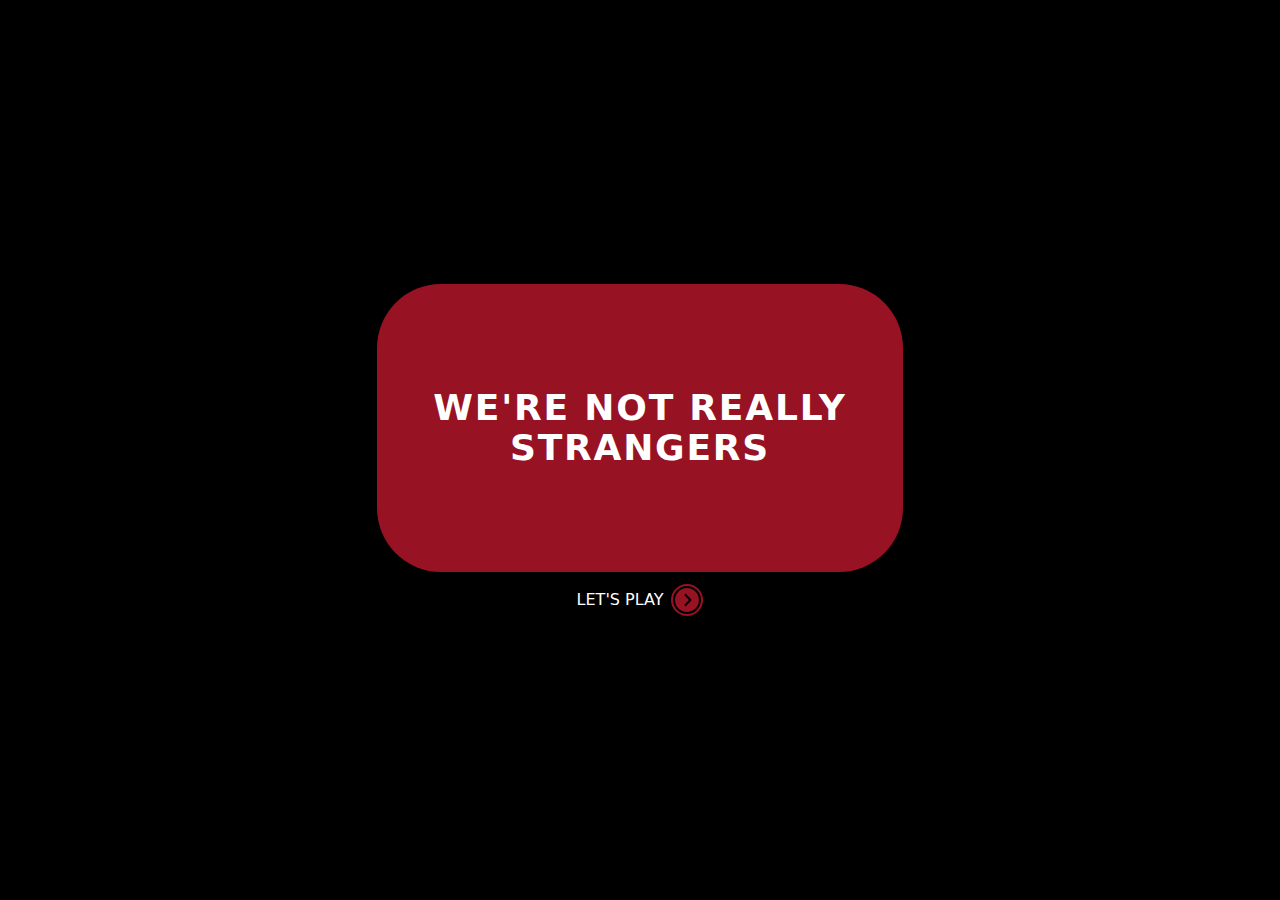
<file: index.html>
<!doctype html>
<html>
<head>
  <meta charset="UTF-8">
  <meta name="viewport" content="width=device-width, initial-scale=1.0">
  <link href="output.css" rel="stylesheet">
</head>

<body class="bg-black uppercase">

    <div class="max-w-screen-xl mx-auto flex flex-col items-center justify-center h-screen">
        <div id="homepage-card" class="bg-deep_red rounded-rounded_4xl md:rounded-rounded_5xl py-20 px-12 hover:cursor-pointer  hover:bg-dark_red">
          <h1 class="text-center text-white hover:text-gray-300 text-2xl md:text-4xl md:py-6 md:px-2 font-bold tracking-wider">We're Not Really<br>Strangers</h1>
        </div>
  
        <div class="flex items-center mt-3">
          <h1 id="play-text" class="mr-auto text-white hover:text-gray-300 font-medium hover:cursor-pointer">Let's play</h1>
          <button id="play-button" class="flex items-center justify-center w-8 h-8 ml-2 rounded-full bg-deep_red hover:bg-dark_red">
              <img src="./images/arrow_icon.svg" alt="Play" class="w-7 h-7 fill-current text-white" />
          </button>
        </div>
  
    </div>

    <script src="js/index.js"></script>
    
</body>

</html>
</file>
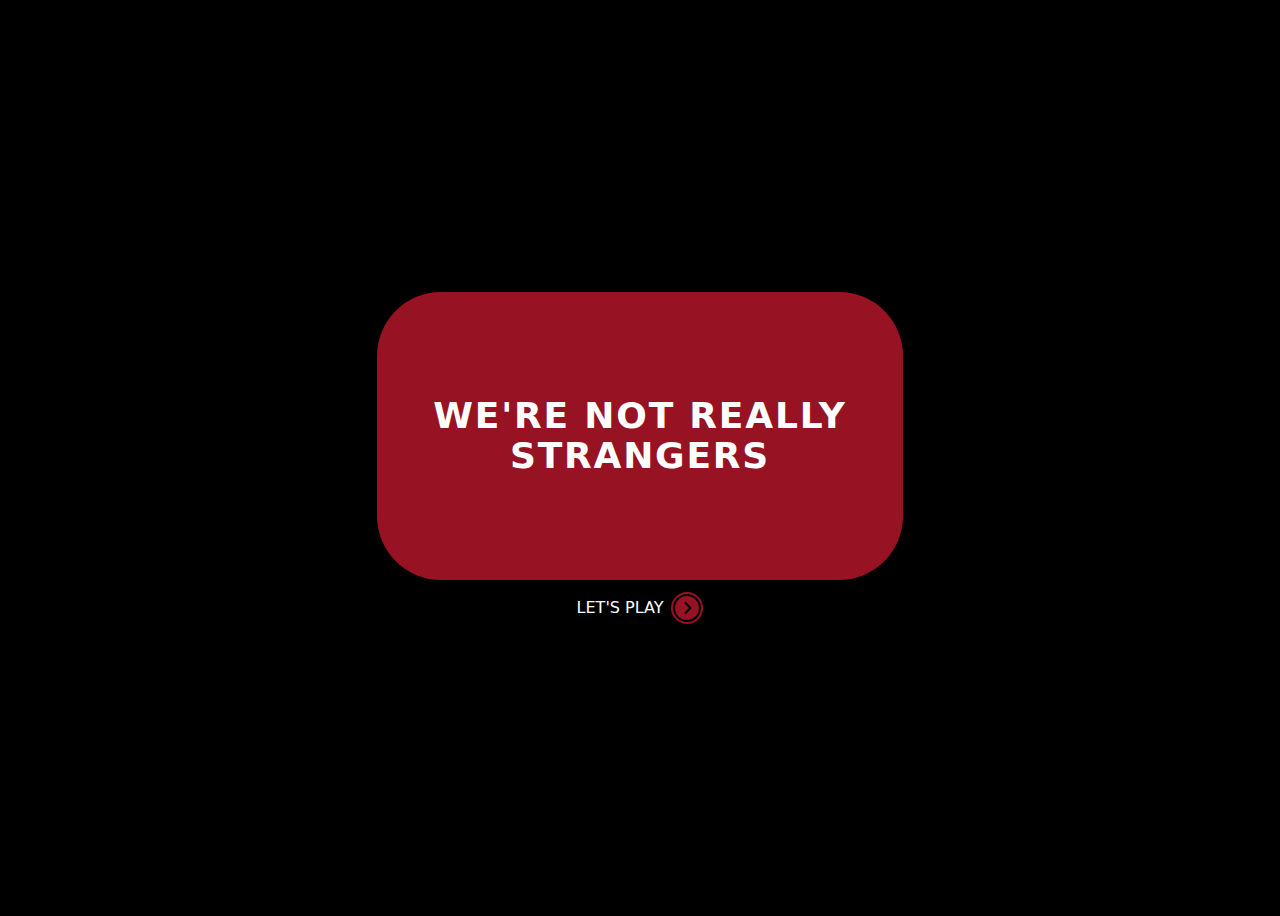
<file: src/index.html>
<!doctype html>
<html>
<head>
  <meta charset="UTF-8">
  <meta name="viewport" content="width=device-width, initial-scale=1.0">
  <link href="output.css" rel="stylesheet">
</head>

<body class="bg-black uppercase">

    <div class="max-w-screen-xl mx-auto flex flex-col items-center justify-center h-screen my-2">
        <div class="bg-deep_red rounded-rounded_4xl md:rounded-rounded_5xl py-20 px-12">
          <h1 class="text-center text-white text-2xl md:text-4xl md:py-6 md:px-2 font-bold tracking-wider">We're Not Really<br>Strangers</h1>
        </div>
  
        <div class="flex items-center mt-3">
          <h1 id="play-text" class="mr-auto text-white font-medium hover:cursor-pointer">Let's play</h1>
          <button id="play-button" class="flex items-center justify-center w-8 h-8 ml-2 rounded-full bg-deep_red hover:bg-dark_red">
              <img src="./images/arrow_icon.svg" alt="Play" class="w-7 h-7 fill-current text-white" />
          </button>
        </div>
  
    </div>

    <script src="js/index.js"></script>
    
</body>

</html>
</file>
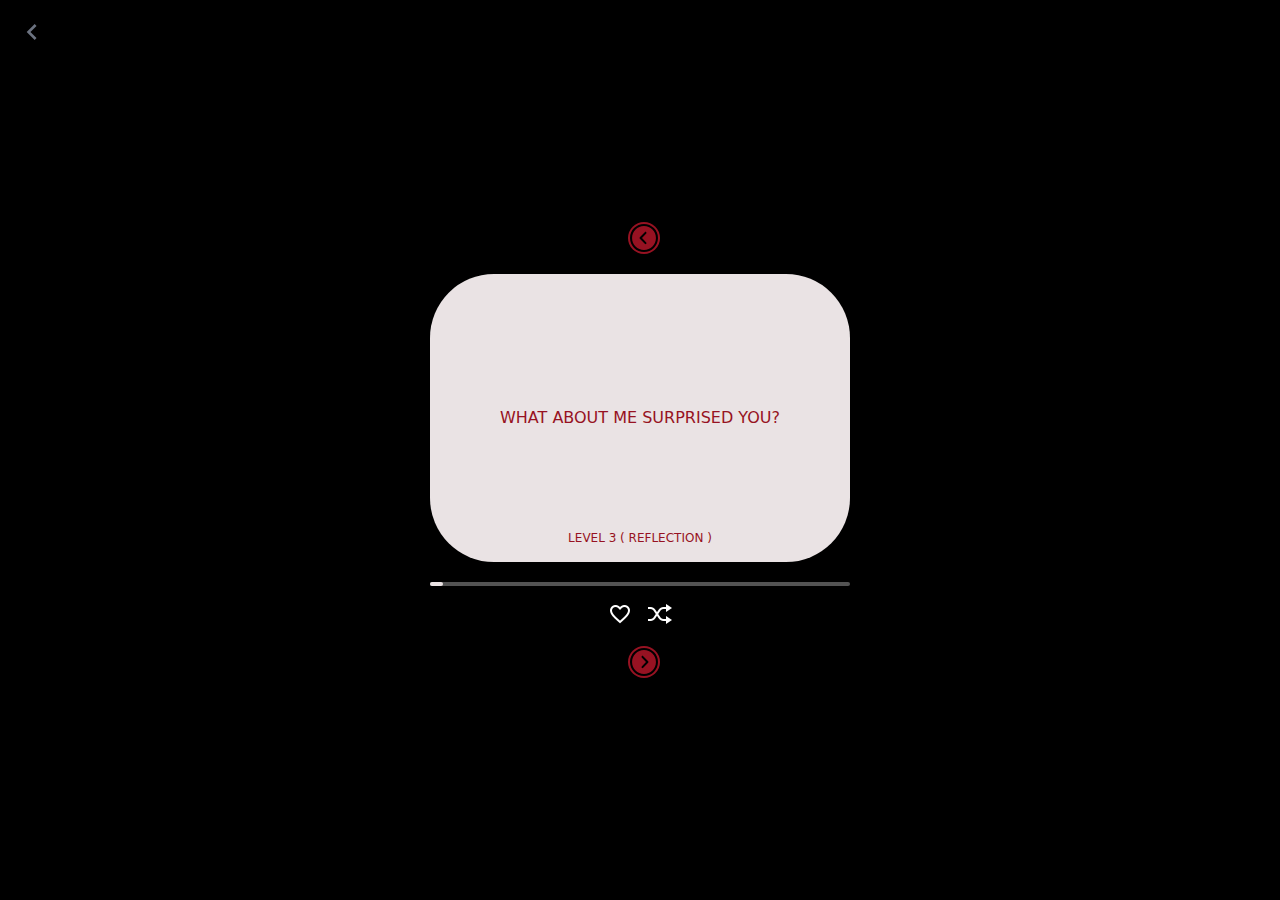
<file: cards.html>
<!doctype html>
<html>
<head>
  <meta charset="UTF-8">
  <meta name="viewport" content="width=device-width, initial-scale=1.0">
  <link href="output.css" rel="stylesheet">
</head>


<body class="bg-black uppercase">

    <button id="back_btn" class="flex absolute top-4 left-4 text-gray-500 hover:text-dark_red">
        <svg class="w-8 h-8 fill-current" viewBox="0 0 24 24">
          <path d="M15.41 7.41L14 6L8 12L14 18L15.41 16.59L10.83 12L15.41 7.41Z"/>
        </svg>
    </button>

    <div class="max-w-screen-xl mx-auto flex flex-col items-center justify-center h-screen">

        <div class="mb-4 lg:mb-5">
            <button id="prev-btn" class="flex items-center justify-center w-8 h-8 ml-2 rounded-full bg-deep_red hover:bg-dark_red">
                <img src="./images/back_arrow_icon.svg" alt="Play" class="w-7 h-7" />
            </button>
        </div>

        <div class="relative w-64 h-44 xxs:w-80 xxs:h-52 mini_sm:w-card_width mini_sm:h-72 rounded-rounded_4xl md:rounded-rounded_5xl flex items-center justify-center bg-off_white text-deep_red">
            <p id="q-text" class="text-center font-medium text-xs mini_sm:text-base px-5 mini_sm:px-10">

            </p>
            <p id="level-text" class="absolute text-center font-normal bottom-2 mini_sm:bottom-4 text-xxs mini_sm:text-xs">Level X ( Perception )</p>
        </div>

        <div class="w-64 xxs:w-80 mini_sm:w-card_width h-1 bg-grey rounded-lg mt-4 lg:mt-5">
            <div id="progress-bar" class="h-full bg-off_white rounded-lg" style="width: 20%;"></div>
        </div>

        <div class="flex justify-center items-center mt-4">
            <button class="w-6 h-6 bg-transparent bg-no-repeat bg-center mr-4" style="background-image: url('./images/heart_icon.png');"></button>
            <button class="w-6 h-6 bg-transparent bg-no-repeat bg-center" style="background-image: url('./images/shuffle_icon.png');"></button>
        </div>


        <div class="mt-4 lg:mt-5">
            <button id="next-btn" class="flex items-center justify-center w-8 h-8 ml-2 rounded-full bg-deep_red hover:bg-dark_red">
                <img src="./images/arrow_icon.svg" alt="Play" class="w-7 h-7" />
            </button>
        </div>

    </div>

    <script src="js/cards.js"></script>
    
</body>

</html>
</file>
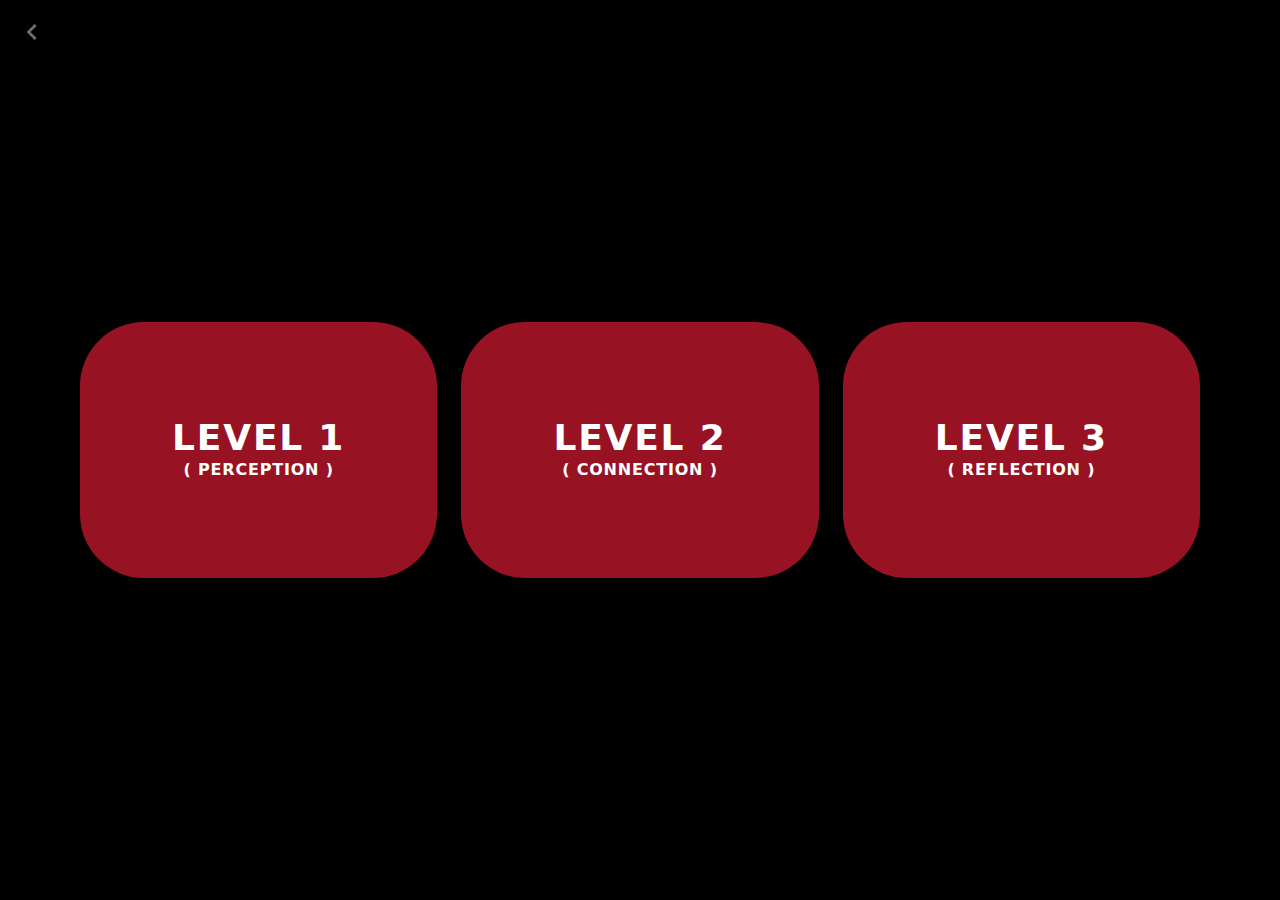
<file: decks.html>
<!doctype html>
<html>
<head>
  <meta charset="UTF-8">
  <meta name="viewport" content="width=device-width, initial-scale=1.0">
  <link href="output.css" rel="stylesheet">
</head>

<body class="bg-black uppercase">

  <button id="back_btn" class="flex absolute top-4 left-4 text-gray-500 hover:text-dark_red">
    <svg class="w-8 h-8 fill-current" viewBox="0 0 24 24">
      <path d="M15.41 7.41L14 6L8 12L14 18L15.41 16.59L10.83 12L15.41 7.41Z"/>
    </svg>
  </button>

<!--   <button id="favorite_btn" class="flex absolute top-5 right-5 text-gray-500 hover:text-dark_red">
    <svg class="w-6 h-6 stroke-current" viewBox="0 0 24 24" fill="none">
      <path d="M12 21.35L9.15 19.77C4.5 16.64 2 13.27 2 9.5C2 6.42 4.42 4 7.5 4C9.08 4 10.56 4.67 11.64 5.76C11.88 6 12.12 6 12.36 6C12.6 6 12.84 6 13.08 5.76C14.16 4.67 15.64 4 17.22 4C20.3 4 22.72 6.42 22.72 9.5C22.72 13.27 20.22 16.64 15.57 19.77L12.72 21.35C12.52 21.46 12.28 21.5 12.04 21.5C11.8 21.5 11.56 21.46 11.36 21.35Z" stroke-width="2" stroke-linecap="round" stroke-linejoin="round" />
    </svg>
  </button> -->
  
  <div class="flex flex-col lg:flex-row justify-center items-center gap-6 min-h-screen mx-10 xs:mx-15 lg:my-0 lg:mx-20">

    <a id='L1_deck' href="#" class="bg-deep_red hover:bg-dark_red text-white hover:text-gray-300 w-full lg:w-1/3 h-40 xs:h-52 sm:h-64 max-w-xs sm:max-w-md mx-auto  rounded-rounded_4xl md:rounded-rounded_5xl flex items-center justify-center cursor-pointer ">
      <div class="text-center">
        <h1 class="text-2xl md:text-4xl font-bold tracking-wider">Level 1</h1>
        <h2 class="text-xs md:text-base font-semibold tracking-wider">( Perception )</h2>
      </div>
    </a>

    <a id='L2_deck' href="#" class="bg-deep_red hover:bg-dark_red text-white hover:text-gray-300 w-full lg:w-1/3 h-40 xs:h-52 sm:h-64 max-w-xs sm:max-w-md mx-auto  rounded-rounded_4xl md:rounded-rounded_5xl flex items-center justify-center cursor-pointer ">
      <div class="text-center">
        <h1 class="text-2xl md:text-4xl font-bold tracking-wider">Level 2</h1>
        <h2 class="text-xs md:text-base font-semibold tracking-wider">( Connection )</h2>
      </div>
    </a>

    <a id='L3_deck' href="#" class="bg-deep_red hover:bg-dark_red text-white hover:text-gray-300 w-full lg:w-1/3 h-40 xs:h-52 sm:h-64 max-w-xs sm:max-w-md mx-auto  rounded-rounded_4xl md:rounded-rounded_5xl flex items-center justify-center cursor-pointer ">
      <div class="text-center">
        <h1 class="text-2xl md:text-4xl font-bold tracking-wider">Level 3</h1>
        <h2 class="text-xs md:text-base font-semibold tracking-wider">( Reflection )</h2>
      </div>
    </a>

  </div>

  <script src="js/decks.js"></script>

</body>

</html>
</file>
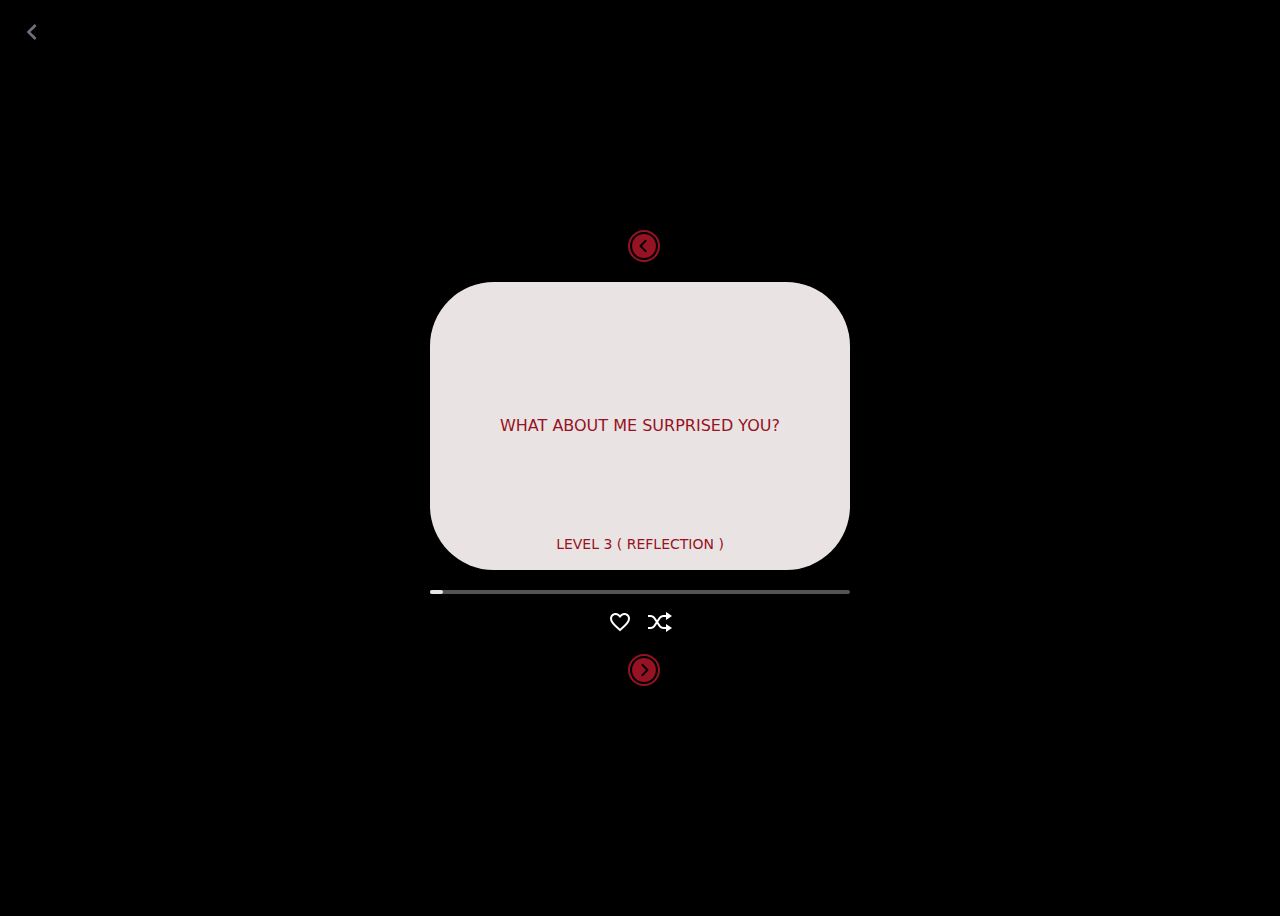
<file: src/cards.html>
<!doctype html>
<html>
<head>
  <meta charset="UTF-8">
  <meta name="viewport" content="width=device-width, initial-scale=1.0">
  <link href="output.css" rel="stylesheet">
</head>

<body class="bg-black uppercase">

    <button id="back_btn" class="flex absolute top-4 left-4 text-gray-500 hover:text-dark_red">
        <svg class="w-8 h-8 fill-current" viewBox="0 0 24 24">
          <path d="M15.41 7.41L14 6L8 12L14 18L15.41 16.59L10.83 12L15.41 7.41Z"/>
        </svg>
    </button>

    <div class="max-w-screen-xl mx-auto flex flex-col items-center justify-center h-screen my-2">

        <div class="mb-4 lg:mb-5">
            <button id="prev-btn" class="flex items-center justify-center w-8 h-8 ml-2 rounded-full bg-deep_red hover:bg-dark_red">
                <img src="./images/back_arrow_icon.svg" alt="Play" class="w-7 h-7" />
            </button>
        </div>

        <div class="relative w-64 h-44 xxs:w-80 xxs:h-52 mini_sm:w-card_width mini_sm:h-72 rounded-rounded_4xl md:rounded-rounded_5xl flex items-center justify-center bg-off_white text-deep_red">
            <p id="q-text" class="text-center font-medium text-xs mini_sm:text-base px-5 mini_sm:px-10">

            </p>
            <p id="level-text" class="absolute text-center font-normal bottom-2 mini_sm:bottom-4 text-xs mini_sm:text-sm">Level X ( Perception )</p>
        </div>

        <div class="w-64 xxs:w-80 mini_sm:w-card_width h-1 bg-grey rounded-lg mt-4 lg:mt-5">
            <div id="progress-bar" class="h-full bg-off_white rounded-lg" style="width: 20%;"></div>
        </div>

        <div class="flex justify-center items-center mt-4">
            <button class="w-6 h-6 bg-transparent bg-no-repeat bg-center mr-4" style="background-image: url('./images/heart_icon.png');"></button>
            <button class="w-6 h-6 bg-transparent bg-no-repeat bg-center" style="background-image: url('./images/shuffle_icon.png');"></button>
        </div>


        <div class="mt-4 lg:mt-5">
            <button id="next-btn" class="flex items-center justify-center w-8 h-8 ml-2 rounded-full bg-deep_red hover:bg-dark_red">
                <img src="./images/arrow_icon.svg" alt="Play" class="w-7 h-7" />
            </button>
        </div>

    </div>

    <script src="js/cards.js"></script>
    
</body>

</html>
</file>
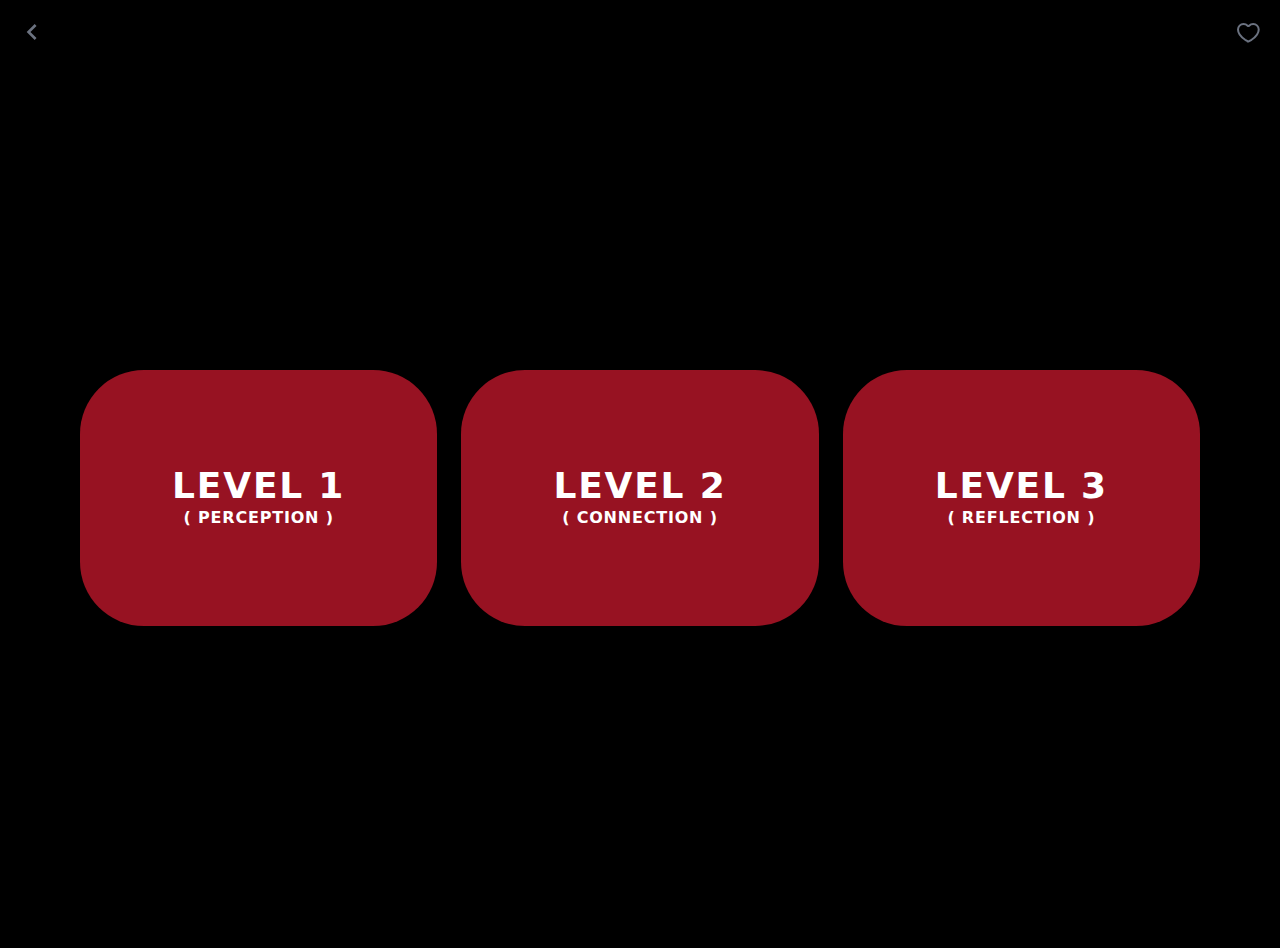
<file: src/decks.html>
<!doctype html>
<html>
<head>
  <meta charset="UTF-8">
  <meta name="viewport" content="width=device-width, initial-scale=1.0">
  <link href="output.css" rel="stylesheet">
</head>

<body class="bg-black uppercase">

  <!-- <button id="back_btn" class="flex absolute top-4 left-4 text-gray-500 hover:text-dark_red">
    <svg class="w-8 h-8 fill-current" viewBox="0 0 24 24">
      <path d="M15.41 7.41L14 6L8 12L14 18L15.41 16.59L10.83 12L15.41 7.41Z"/>
    </svg>
  </button>

  <button id="back_btn" class="flex absolute top-4 right-4 text-gray-500 hover:text-dark_red">
    <svg class="w-8 h-8 fill-current" viewBox="0 0 24 24">
      <path d="M433.601,67.001c-24.7-24.7-57.4-38.2-92.3-38.2s-67.7,13.6-92.4,38.3l-12.9,12.9l-13.1-13.1c-24.7-24.7-57.6-38.4-92.5-38.4c-34.8,0-67.6,13.6-92.2,38.2c-24.7,24.7-38.3,57.5-38.2,92.4c0,34.9,13.7,67.6,38.4,92.3l187.8,187.8c2.6,2.6,6.1,4,9.5,4c3.4,0,6.9-1.3,9.5-3.9l188.2-187.5c24.7-24.7,38.3-57.5,38.3-92.4C471.801,124.501,458.301,91.701,433.601,67.001z M414.401,232.701l-178.7,178l-178.3-178.3c-19.6-19.6-30.4-45.6-30.4-73.3s10.7-53.7,30.3-73.2c19.5-19.5,45.5-30.3,73.1-30.3c27.7,0,53.8,10.8,73.4,30.4l22.6,22.6c5.3,5.3,13.8,5.3,19.1,0l22.4-22.4c19.6-19.6,45.7-30.4,73.3-30.4c27.6,0,53.6,10.8,73.2,30.3c19.6,19.6,30.3,45.6,30.3,73.3C444.801,187.101,434.001,213.101,414.401,232.701z"/>
    </svg>
  </button>

  <button class="w-6 h-6 bg-transparent bg-no-repeat bg-center flex absolute top-4 right-4 text-gray-500 hover:text-dark_red" style="background-image: url('./images/heart_icon.png');"></button> -->

  <div class="flex justify-between items-center pt-4 pl-4 pr-5">
    <button id="back_btn" class="flex items-center text-gray-500 hover:text-dark_red">
      <svg class="w-8 h-8 fill-current" viewBox="0 0 24 24">
        <path d="M15.41 7.41L14 6L8 12L14 18L15.41 16.59L10.83 12L15.41 7.41Z"/>
      </svg>
    </button>
    <button id="favorite_btn" class="flex items-center text-gray-500 hover:text-dark_red">
      <svg class="w-6 h-6 stroke-current" viewBox="0 0 24 24" fill="none">
        <path d="M12 21.35L9.15 19.77C4.5 16.64 2 13.27 2 9.5C2 6.42 4.42 4 7.5 4C9.08 4 10.56 4.67 11.64 5.76C11.88 6 12.12 6 12.36 6C12.6 6 12.84 6 13.08 5.76C14.16 4.67 15.64 4 17.22 4C20.3 4 22.72 6.42 22.72 9.5C22.72 13.27 20.22 16.64 15.57 19.77L12.72 21.35C12.52 21.46 12.28 21.5 12.04 21.5C11.8 21.5 11.56 21.46 11.36 21.35Z" stroke-width="2" stroke-linecap="round" stroke-linejoin="round" />
      </svg>
    </button>
    <!-- <button id="favorite_btn" class="flex items-center text-gray-500 hover:text-red-500">
      <svg class="w-6 h-6 stroke-current" viewBox="0 0 24 24" fill="none">
        <path d="M12 21.35L9.15 19.77C4.5 16.64 2 13.27 2 9.5C2 6.42 4.42 4 7.5 4C9.08 4 10.56 4.67 11.64 5.76C11.88 6 12.12 6 12.36 6C12.6 6 12.84 6 13.08 5.76C14.16 4.67 15.64 4 17.22 4C20.3 4 22.72 6.42 22.72 9.5C22.72 13.27 20.22 16.64 15.57 19.77L12.72 21.35C12.52 21.46 12.28 21.5 12.04 21.5C11.8 21.5 11.56 21.46 11.36 21.35Z" stroke-width="2" stroke-linecap="round" stroke-linejoin="round" />
      </svg>
    </button> -->
    
    <!-- <button id="favorite_btn" class="flex items-center text-gray-500 hover:text-red-500">
      <svg class="w-8 h-8 stroke-current" viewBox="0 0 24 24" fill="none">
        <path d="M12 21.35L9.15 19.77C4.5 16.64 2 13.27 2 9.5C2 6.42 4.42 4 7.5 4C9.08 4 10.56 4.67 11.64 5.76C11.88 6 12.12 6 12.36 6C12.6 6 12.84 6 13.08 5.76C14.16 4.67 15.64 4 17.22 4C20.3 4 22.72 6.42 22.72 9.5C22.72 13.27 20.22 16.64 15.57 19.77L12.72 21.35C12.52 21.46 12.28 21.5 12.04 21.5C11.8 21.5 11.56 21.46 11.36 21.35Z" stroke-width="2" stroke-linecap="round" stroke-linejoin="round" />
      </svg>
    </button> -->
  </div>
  



  

  

<!-- <button id="prev-btn" class="flex absolute top-4 left-4 w-8 h-8 ml-2 rounded-full bg-deep_red hover:bg-dark_red">
  <img src="./images/back_arrow_icon.svg" alt="Play" class="w-7 h-7" />
</button> -->

<!-- <div class="hover:bg-gray-200 rounded-full p-2 shadow-md absolute top-4 left-4">
  <button class="w-6 h-6 bg-center mr-4" style="background-image: url('./images/back_arrow_icon.svg');"></button>
</div> -->


  <div class="flex flex-col lg:flex-row justify-center items-center gap-6 min-h-screen my-20 mx-10 xs:mx-15 lg:my-0 lg:mx-20">

    <a id='L1_deck' href="#" class="bg-deep_red hover:bg-dark_red text-white hover:text-gray-300 w-full lg:w-1/3 h-40 xs:h-52 sm:h-64 max-w-xs sm:max-w-md mx-auto  rounded-rounded_4xl md:rounded-rounded_5xl flex items-center justify-center cursor-pointer ">
      <div class="text-center">
        <h1 class="text-2xl md:text-4xl font-bold tracking-wider">Level 1</h1>
        <h2 class="text-xs md:text-base font-semibold tracking-wider">( Perception )</h2>
      </div>
    </a>

    <a id='L2_deck' href="#" class="bg-deep_red hover:bg-dark_red text-white hover:text-gray-300 w-full lg:w-1/3 h-40 xs:h-52 sm:h-64 max-w-xs sm:max-w-md mx-auto  rounded-rounded_4xl md:rounded-rounded_5xl flex items-center justify-center cursor-pointer ">
      <div class="text-center">
        <h1 class="text-2xl md:text-4xl font-bold tracking-wider">Level 2</h1>
        <h2 class="text-xs md:text-base font-semibold tracking-wider">( Connection )</h2>
      </div>
    </a>

    <a id='L3_deck' href="#" class="bg-deep_red hover:bg-dark_red text-white hover:text-gray-300 w-full lg:w-1/3 h-40 xs:h-52 sm:h-64 max-w-xs sm:max-w-md mx-auto  rounded-rounded_4xl md:rounded-rounded_5xl flex items-center justify-center cursor-pointer ">
      <div class="text-center">
        <h1 class="text-2xl md:text-4xl font-bold tracking-wider">Level 3</h1>
        <h2 class="text-xs md:text-base font-semibold tracking-wider">( Reflection )</h2>
      </div>
    </a>

  </div>

  <script src="js/decks.js"></script>
  <!-- <script src="js/script.js"></script> -->

</body>

</html>
</file>
<file: output.css>
/*
! tailwindcss v3.2.7 | MIT License | https://tailwindcss.com
*/

/*
1. Prevent padding and border from affecting element width. (https://github.com/mozdevs/cssremedy/issues/4)
2. Allow adding a border to an element by just adding a border-width. (https://github.com/tailwindcss/tailwindcss/pull/116)
*/

*,
::before,
::after {
  box-sizing: border-box;
  /* 1 */
  border-width: 0;
  /* 2 */
  border-style: solid;
  /* 2 */
  border-color: #e5e7eb;
  /* 2 */
}

::before,
::after {
  --tw-content: '';
}

/*
1. Use a consistent sensible line-height in all browsers.
2. Prevent adjustments of font size after orientation changes in iOS.
3. Use a more readable tab size.
4. Use the user's configured `sans` font-family by default.
5. Use the user's configured `sans` font-feature-settings by default.
*/

html {
  line-height: 1.5;
  /* 1 */
  -webkit-text-size-adjust: 100%;
  /* 2 */
  -moz-tab-size: 4;
  /* 3 */
  -o-tab-size: 4;
     tab-size: 4;
  /* 3 */
  font-family: ui-sans-serif, system-ui, -apple-system, BlinkMacSystemFont, "Segoe UI", Roboto, "Helvetica Neue", Arial, "Noto Sans", sans-serif, "Apple Color Emoji", "Segoe UI Emoji", "Segoe UI Symbol", "Noto Color Emoji";
  /* 4 */
  font-feature-settings: normal;
  /* 5 */
}

/*
1. Remove the margin in all browsers.
2. Inherit line-height from `html` so users can set them as a class directly on the `html` element.
*/

body {
  margin: 0;
  /* 1 */
  line-height: inherit;
  /* 2 */
}

/*
1. Add the correct height in Firefox.
2. Correct the inheritance of border color in Firefox. (https://bugzilla.mozilla.org/show_bug.cgi?id=190655)
3. Ensure horizontal rules are visible by default.
*/

hr {
  height: 0;
  /* 1 */
  color: inherit;
  /* 2 */
  border-top-width: 1px;
  /* 3 */
}

/*
Add the correct text decoration in Chrome, Edge, and Safari.
*/

abbr:where([title]) {
  -webkit-text-decoration: underline dotted;
          text-decoration: underline dotted;
}

/*
Remove the default font size and weight for headings.
*/

h1,
h2,
h3,
h4,
h5,
h6 {
  font-size: inherit;
  font-weight: inherit;
}

/*
Reset links to optimize for opt-in styling instead of opt-out.
*/

a {
  color: inherit;
  text-decoration: inherit;
}

/*
Add the correct font weight in Edge and Safari.
*/

b,
strong {
  font-weight: bolder;
}

/*
1. Use the user's configured `mono` font family by default.
2. Correct the odd `em` font sizing in all browsers.
*/

code,
kbd,
samp,
pre {
  font-family: ui-monospace, SFMono-Regular, Menlo, Monaco, Consolas, "Liberation Mono", "Courier New", monospace;
  /* 1 */
  font-size: 1em;
  /* 2 */
}

/*
Add the correct font size in all browsers.
*/

small {
  font-size: 80%;
}

/*
Prevent `sub` and `sup` elements from affecting the line height in all browsers.
*/

sub,
sup {
  font-size: 75%;
  line-height: 0;
  position: relative;
  vertical-align: baseline;
}

sub {
  bottom: -0.25em;
}

sup {
  top: -0.5em;
}

/*
1. Remove text indentation from table contents in Chrome and Safari. (https://bugs.chromium.org/p/chromium/issues/detail?id=999088, https://bugs.webkit.org/show_bug.cgi?id=201297)
2. Correct table border color inheritance in all Chrome and Safari. (https://bugs.chromium.org/p/chromium/issues/detail?id=935729, https://bugs.webkit.org/show_bug.cgi?id=195016)
3. Remove gaps between table borders by default.
*/

table {
  text-indent: 0;
  /* 1 */
  border-color: inherit;
  /* 2 */
  border-collapse: collapse;
  /* 3 */
}

/*
1. Change the font styles in all browsers.
2. Remove the margin in Firefox and Safari.
3. Remove default padding in all browsers.
*/

button,
input,
optgroup,
select,
textarea {
  font-family: inherit;
  /* 1 */
  font-size: 100%;
  /* 1 */
  font-weight: inherit;
  /* 1 */
  line-height: inherit;
  /* 1 */
  color: inherit;
  /* 1 */
  margin: 0;
  /* 2 */
  padding: 0;
  /* 3 */
}

/*
Remove the inheritance of text transform in Edge and Firefox.
*/

button,
select {
  text-transform: none;
}

/*
1. Correct the inability to style clickable types in iOS and Safari.
2. Remove default button styles.
*/

button,
[type='button'],
[type='reset'],
[type='submit'] {
  -webkit-appearance: button;
  /* 1 */
  background-color: transparent;
  /* 2 */
  background-image: none;
  /* 2 */
}

/*
Use the modern Firefox focus style for all focusable elements.
*/

:-moz-focusring {
  outline: auto;
}

/*
Remove the additional `:invalid` styles in Firefox. (https://github.com/mozilla/gecko-dev/blob/2f9eacd9d3d995c937b4251a5557d95d494c9be1/layout/style/res/forms.css#L728-L737)
*/

:-moz-ui-invalid {
  box-shadow: none;
}

/*
Add the correct vertical alignment in Chrome and Firefox.
*/

progress {
  vertical-align: baseline;
}

/*
Correct the cursor style of increment and decrement buttons in Safari.
*/

::-webkit-inner-spin-button,
::-webkit-outer-spin-button {
  height: auto;
}

/*
1. Correct the odd appearance in Chrome and Safari.
2. Correct the outline style in Safari.
*/

[type='search'] {
  -webkit-appearance: textfield;
  /* 1 */
  outline-offset: -2px;
  /* 2 */
}

/*
Remove the inner padding in Chrome and Safari on macOS.
*/

::-webkit-search-decoration {
  -webkit-appearance: none;
}

/*
1. Correct the inability to style clickable types in iOS and Safari.
2. Change font properties to `inherit` in Safari.
*/

::-webkit-file-upload-button {
  -webkit-appearance: button;
  /* 1 */
  font: inherit;
  /* 2 */
}

/*
Add the correct display in Chrome and Safari.
*/

summary {
  display: list-item;
}

/*
Removes the default spacing and border for appropriate elements.
*/

blockquote,
dl,
dd,
h1,
h2,
h3,
h4,
h5,
h6,
hr,
figure,
p,
pre {
  margin: 0;
}

fieldset {
  margin: 0;
  padding: 0;
}

legend {
  padding: 0;
}

ol,
ul,
menu {
  list-style: none;
  margin: 0;
  padding: 0;
}

/*
Prevent resizing textareas horizontally by default.
*/

textarea {
  resize: vertical;
}

/*
1. Reset the default placeholder opacity in Firefox. (https://github.com/tailwindlabs/tailwindcss/issues/3300)
2. Set the default placeholder color to the user's configured gray 400 color.
*/

input::-moz-placeholder, textarea::-moz-placeholder {
  opacity: 1;
  /* 1 */
  color: #9ca3af;
  /* 2 */
}

input::placeholder,
textarea::placeholder {
  opacity: 1;
  /* 1 */
  color: #9ca3af;
  /* 2 */
}

/*
Set the default cursor for buttons.
*/

button,
[role="button"] {
  cursor: pointer;
}

/*
Make sure disabled buttons don't get the pointer cursor.
*/

:disabled {
  cursor: default;
}

/*
1. Make replaced elements `display: block` by default. (https://github.com/mozdevs/cssremedy/issues/14)
2. Add `vertical-align: middle` to align replaced elements more sensibly by default. (https://github.com/jensimmons/cssremedy/issues/14#issuecomment-634934210)
   This can trigger a poorly considered lint error in some tools but is included by design.
*/

img,
svg,
video,
canvas,
audio,
iframe,
embed,
object {
  display: block;
  /* 1 */
  vertical-align: middle;
  /* 2 */
}

/*
Constrain images and videos to the parent width and preserve their intrinsic aspect ratio. (https://github.com/mozdevs/cssremedy/issues/14)
*/

img,
video {
  max-width: 100%;
  height: auto;
}

/* Make elements with the HTML hidden attribute stay hidden by default */

[hidden] {
  display: none;
}

*, ::before, ::after {
  --tw-border-spacing-x: 0;
  --tw-border-spacing-y: 0;
  --tw-translate-x: 0;
  --tw-translate-y: 0;
  --tw-rotate: 0;
  --tw-skew-x: 0;
  --tw-skew-y: 0;
  --tw-scale-x: 1;
  --tw-scale-y: 1;
  --tw-pan-x:  ;
  --tw-pan-y:  ;
  --tw-pinch-zoom:  ;
  --tw-scroll-snap-strictness: proximity;
  --tw-ordinal:  ;
  --tw-slashed-zero:  ;
  --tw-numeric-figure:  ;
  --tw-numeric-spacing:  ;
  --tw-numeric-fraction:  ;
  --tw-ring-inset:  ;
  --tw-ring-offset-width: 0px;
  --tw-ring-offset-color: #fff;
  --tw-ring-color: rgb(59 130 246 / 0.5);
  --tw-ring-offset-shadow: 0 0 #0000;
  --tw-ring-shadow: 0 0 #0000;
  --tw-shadow: 0 0 #0000;
  --tw-shadow-colored: 0 0 #0000;
  --tw-blur:  ;
  --tw-brightness:  ;
  --tw-contrast:  ;
  --tw-grayscale:  ;
  --tw-hue-rotate:  ;
  --tw-invert:  ;
  --tw-saturate:  ;
  --tw-sepia:  ;
  --tw-drop-shadow:  ;
  --tw-backdrop-blur:  ;
  --tw-backdrop-brightness:  ;
  --tw-backdrop-contrast:  ;
  --tw-backdrop-grayscale:  ;
  --tw-backdrop-hue-rotate:  ;
  --tw-backdrop-invert:  ;
  --tw-backdrop-opacity:  ;
  --tw-backdrop-saturate:  ;
  --tw-backdrop-sepia:  ;
}

::backdrop {
  --tw-border-spacing-x: 0;
  --tw-border-spacing-y: 0;
  --tw-translate-x: 0;
  --tw-translate-y: 0;
  --tw-rotate: 0;
  --tw-skew-x: 0;
  --tw-skew-y: 0;
  --tw-scale-x: 1;
  --tw-scale-y: 1;
  --tw-pan-x:  ;
  --tw-pan-y:  ;
  --tw-pinch-zoom:  ;
  --tw-scroll-snap-strictness: proximity;
  --tw-ordinal:  ;
  --tw-slashed-zero:  ;
  --tw-numeric-figure:  ;
  --tw-numeric-spacing:  ;
  --tw-numeric-fraction:  ;
  --tw-ring-inset:  ;
  --tw-ring-offset-width: 0px;
  --tw-ring-offset-color: #fff;
  --tw-ring-color: rgb(59 130 246 / 0.5);
  --tw-ring-offset-shadow: 0 0 #0000;
  --tw-ring-shadow: 0 0 #0000;
  --tw-shadow: 0 0 #0000;
  --tw-shadow-colored: 0 0 #0000;
  --tw-blur:  ;
  --tw-brightness:  ;
  --tw-contrast:  ;
  --tw-grayscale:  ;
  --tw-hue-rotate:  ;
  --tw-invert:  ;
  --tw-saturate:  ;
  --tw-sepia:  ;
  --tw-drop-shadow:  ;
  --tw-backdrop-blur:  ;
  --tw-backdrop-brightness:  ;
  --tw-backdrop-contrast:  ;
  --tw-backdrop-grayscale:  ;
  --tw-backdrop-hue-rotate:  ;
  --tw-backdrop-invert:  ;
  --tw-backdrop-opacity:  ;
  --tw-backdrop-saturate:  ;
  --tw-backdrop-sepia:  ;
}

.absolute {
  position: absolute;
}

.relative {
  position: relative;
}

.bottom-2 {
  bottom: 0.5rem;
}

.left-4 {
  left: 1rem;
}

.right-5 {
  right: 1.25rem;
}

.top-4 {
  top: 1rem;
}

.top-5 {
  top: 1.25rem;
}

.mx-10 {
  margin-left: 2.5rem;
  margin-right: 2.5rem;
}

.mx-auto {
  margin-left: auto;
  margin-right: auto;
}

.my-20 {
  margin-top: 5rem;
  margin-bottom: 5rem;
}

.mb-4 {
  margin-bottom: 1rem;
}

.ml-2 {
  margin-left: 0.5rem;
}

.mr-4 {
  margin-right: 1rem;
}

.mr-auto {
  margin-right: auto;
}

.mt-3 {
  margin-top: 0.75rem;
}

.mt-4 {
  margin-top: 1rem;
}

.flex {
  display: flex;
}

.h-1 {
  height: 0.25rem;
}

.h-40 {
  height: 10rem;
}

.h-44 {
  height: 11rem;
}

.h-6 {
  height: 1.5rem;
}

.h-7 {
  height: 1.75rem;
}

.h-8 {
  height: 2rem;
}

.h-full {
  height: 100%;
}

.h-screen {
  height: 100vh;
}

.max-h-screen {
  max-height: 100vh;
}

.min-h-screen {
  min-height: 100vh;
}

.w-6 {
  width: 1.5rem;
}

.w-64 {
  width: 16rem;
}

.w-7 {
  width: 1.75rem;
}

.w-8 {
  width: 2rem;
}

.w-full {
  width: 100%;
}

.max-w-screen-xl {
  max-width: 1280px;
}

.max-w-xs {
  max-width: 20rem;
}

.flex-grow {
  flex-grow: 1;
}

.cursor-pointer {
  cursor: pointer;
}

.flex-col {
  flex-direction: column;
}

.items-center {
  align-items: center;
}

.justify-center {
  justify-content: center;
}

.justify-between {
  justify-content: space-between;
}

.gap-6 {
  gap: 1.5rem;
}

.rounded-full {
  border-radius: 9999px;
}

.rounded-lg {
  border-radius: 0.5rem;
}

.rounded-rounded_4xl {
  border-radius: 3rem;
}

.bg-black {
  --tw-bg-opacity: 1;
  background-color: rgb(0 0 0 / var(--tw-bg-opacity));
}

.bg-deep_red {
  --tw-bg-opacity: 1;
  background-color: rgb(151 18 34 / var(--tw-bg-opacity));
}

.bg-grey {
  --tw-bg-opacity: 1;
  background-color: rgb(83 83 83 / var(--tw-bg-opacity));
}

.bg-off_white {
  --tw-bg-opacity: 1;
  background-color: rgb(234 227 228 / var(--tw-bg-opacity));
}

.bg-transparent {
  background-color: transparent;
}

.bg-center {
  background-position: center;
}

.bg-no-repeat {
  background-repeat: no-repeat;
}

.fill-current {
  fill: currentColor;
}

.stroke-current {
  stroke: currentColor;
}

.px-12 {
  padding-left: 3rem;
  padding-right: 3rem;
}

.px-5 {
  padding-left: 1.25rem;
  padding-right: 1.25rem;
}

.py-20 {
  padding-top: 5rem;
  padding-bottom: 5rem;
}

.pl-4 {
  padding-left: 1rem;
}

.pr-5 {
  padding-right: 1.25rem;
}

.pt-4 {
  padding-top: 1rem;
}

.text-center {
  text-align: center;
}

.text-2xl {
  font-size: 1.5rem;
  line-height: 2rem;
}

.text-xs {
  font-size: 0.75rem;
  line-height: 1rem;
}

.text-xxs {
  font-size: 0.6rem;
}

.font-bold {
  font-weight: 700;
}

.font-medium {
  font-weight: 500;
}

.font-normal {
  font-weight: 400;
}

.font-semibold {
  font-weight: 600;
}

.uppercase {
  text-transform: uppercase;
}

.tracking-wider {
  letter-spacing: 0.05em;
}

.text-deep_red {
  --tw-text-opacity: 1;
  color: rgb(151 18 34 / var(--tw-text-opacity));
}

.text-gray-500 {
  --tw-text-opacity: 1;
  color: rgb(107 114 128 / var(--tw-text-opacity));
}

.text-white {
  --tw-text-opacity: 1;
  color: rgb(255 255 255 / var(--tw-text-opacity));
}

.hover\:cursor-pointer:hover {
  cursor: pointer;
}

.hover\:bg-dark_red:hover {
  --tw-bg-opacity: 1;
  background-color: rgb(96 3 14 / var(--tw-bg-opacity));
}

.hover\:text-dark_red:hover {
  --tw-text-opacity: 1;
  color: rgb(96 3 14 / var(--tw-text-opacity));
}

.hover\:text-gray-300:hover {
  --tw-text-opacity: 1;
  color: rgb(209 213 219 / var(--tw-text-opacity));
}

@media (min-width: 450px) {
  .xxs\:h-52 {
    height: 13rem;
  }

  .xxs\:w-80 {
    width: 20rem;
  }
}

@media (min-width: 512px) {
  .xs\:h-52 {
    height: 13rem;
  }
}

@media (min-width: 580px) {
  .mini_sm\:bottom-4 {
    bottom: 1rem;
  }

  .mini_sm\:h-72 {
    height: 18rem;
  }

  .mini_sm\:w-card_width {
    width: 420px;
  }

  .mini_sm\:px-10 {
    padding-left: 2.5rem;
    padding-right: 2.5rem;
  }

  .mini_sm\:text-base {
    font-size: 1rem;
    line-height: 1.5rem;
  }

  .mini_sm\:text-xs {
    font-size: 0.75rem;
    line-height: 1rem;
  }
}

@media (min-width: 640px) {
  .sm\:h-64 {
    height: 16rem;
  }

  .sm\:max-w-md {
    max-width: 28rem;
  }
}

@media (min-width: 768px) {
  .md\:rounded-rounded_5xl {
    border-radius: 4rem;
  }

  .md\:px-2 {
    padding-left: 0.5rem;
    padding-right: 0.5rem;
  }

  .md\:py-6 {
    padding-top: 1.5rem;
    padding-bottom: 1.5rem;
  }

  .md\:text-4xl {
    font-size: 2.25rem;
    line-height: 2.5rem;
  }

  .md\:text-base {
    font-size: 1rem;
    line-height: 1.5rem;
  }
}

@media (min-width: 1024px) {
  .lg\:mx-20 {
    margin-left: 5rem;
    margin-right: 5rem;
  }

  .lg\:my-0 {
    margin-top: 0px;
    margin-bottom: 0px;
  }

  .lg\:mb-5 {
    margin-bottom: 1.25rem;
  }

  .lg\:mt-5 {
    margin-top: 1.25rem;
  }

  .lg\:w-1\/3 {
    width: 33.333333%;
  }

  .lg\:flex-row {
    flex-direction: row;
  }
}
</file>
<file: src/output.css>
/*
! tailwindcss v3.2.7 | MIT License | https://tailwindcss.com
*/

/*
1. Prevent padding and border from affecting element width. (https://github.com/mozdevs/cssremedy/issues/4)
2. Allow adding a border to an element by just adding a border-width. (https://github.com/tailwindcss/tailwindcss/pull/116)
*/

*,
::before,
::after {
  box-sizing: border-box;
  /* 1 */
  border-width: 0;
  /* 2 */
  border-style: solid;
  /* 2 */
  border-color: #e5e7eb;
  /* 2 */
}

::before,
::after {
  --tw-content: '';
}

/*
1. Use a consistent sensible line-height in all browsers.
2. Prevent adjustments of font size after orientation changes in iOS.
3. Use a more readable tab size.
4. Use the user's configured `sans` font-family by default.
5. Use the user's configured `sans` font-feature-settings by default.
*/

html {
  line-height: 1.5;
  /* 1 */
  -webkit-text-size-adjust: 100%;
  /* 2 */
  -moz-tab-size: 4;
  /* 3 */
  -o-tab-size: 4;
     tab-size: 4;
  /* 3 */
  font-family: ui-sans-serif, system-ui, -apple-system, BlinkMacSystemFont, "Segoe UI", Roboto, "Helvetica Neue", Arial, "Noto Sans", sans-serif, "Apple Color Emoji", "Segoe UI Emoji", "Segoe UI Symbol", "Noto Color Emoji";
  /* 4 */
  font-feature-settings: normal;
  /* 5 */
}

/*
1. Remove the margin in all browsers.
2. Inherit line-height from `html` so users can set them as a class directly on the `html` element.
*/

body {
  margin: 0;
  /* 1 */
  line-height: inherit;
  /* 2 */
}

/*
1. Add the correct height in Firefox.
2. Correct the inheritance of border color in Firefox. (https://bugzilla.mozilla.org/show_bug.cgi?id=190655)
3. Ensure horizontal rules are visible by default.
*/

hr {
  height: 0;
  /* 1 */
  color: inherit;
  /* 2 */
  border-top-width: 1px;
  /* 3 */
}

/*
Add the correct text decoration in Chrome, Edge, and Safari.
*/

abbr:where([title]) {
  -webkit-text-decoration: underline dotted;
          text-decoration: underline dotted;
}

/*
Remove the default font size and weight for headings.
*/

h1,
h2,
h3,
h4,
h5,
h6 {
  font-size: inherit;
  font-weight: inherit;
}

/*
Reset links to optimize for opt-in styling instead of opt-out.
*/

a {
  color: inherit;
  text-decoration: inherit;
}

/*
Add the correct font weight in Edge and Safari.
*/

b,
strong {
  font-weight: bolder;
}

/*
1. Use the user's configured `mono` font family by default.
2. Correct the odd `em` font sizing in all browsers.
*/

code,
kbd,
samp,
pre {
  font-family: ui-monospace, SFMono-Regular, Menlo, Monaco, Consolas, "Liberation Mono", "Courier New", monospace;
  /* 1 */
  font-size: 1em;
  /* 2 */
}

/*
Add the correct font size in all browsers.
*/

small {
  font-size: 80%;
}

/*
Prevent `sub` and `sup` elements from affecting the line height in all browsers.
*/

sub,
sup {
  font-size: 75%;
  line-height: 0;
  position: relative;
  vertical-align: baseline;
}

sub {
  bottom: -0.25em;
}

sup {
  top: -0.5em;
}

/*
1. Remove text indentation from table contents in Chrome and Safari. (https://bugs.chromium.org/p/chromium/issues/detail?id=999088, https://bugs.webkit.org/show_bug.cgi?id=201297)
2. Correct table border color inheritance in all Chrome and Safari. (https://bugs.chromium.org/p/chromium/issues/detail?id=935729, https://bugs.webkit.org/show_bug.cgi?id=195016)
3. Remove gaps between table borders by default.
*/

table {
  text-indent: 0;
  /* 1 */
  border-color: inherit;
  /* 2 */
  border-collapse: collapse;
  /* 3 */
}

/*
1. Change the font styles in all browsers.
2. Remove the margin in Firefox and Safari.
3. Remove default padding in all browsers.
*/

button,
input,
optgroup,
select,
textarea {
  font-family: inherit;
  /* 1 */
  font-size: 100%;
  /* 1 */
  font-weight: inherit;
  /* 1 */
  line-height: inherit;
  /* 1 */
  color: inherit;
  /* 1 */
  margin: 0;
  /* 2 */
  padding: 0;
  /* 3 */
}

/*
Remove the inheritance of text transform in Edge and Firefox.
*/

button,
select {
  text-transform: none;
}

/*
1. Correct the inability to style clickable types in iOS and Safari.
2. Remove default button styles.
*/

button,
[type='button'],
[type='reset'],
[type='submit'] {
  -webkit-appearance: button;
  /* 1 */
  background-color: transparent;
  /* 2 */
  background-image: none;
  /* 2 */
}

/*
Use the modern Firefox focus style for all focusable elements.
*/

:-moz-focusring {
  outline: auto;
}

/*
Remove the additional `:invalid` styles in Firefox. (https://github.com/mozilla/gecko-dev/blob/2f9eacd9d3d995c937b4251a5557d95d494c9be1/layout/style/res/forms.css#L728-L737)
*/

:-moz-ui-invalid {
  box-shadow: none;
}

/*
Add the correct vertical alignment in Chrome and Firefox.
*/

progress {
  vertical-align: baseline;
}

/*
Correct the cursor style of increment and decrement buttons in Safari.
*/

::-webkit-inner-spin-button,
::-webkit-outer-spin-button {
  height: auto;
}

/*
1. Correct the odd appearance in Chrome and Safari.
2. Correct the outline style in Safari.
*/

[type='search'] {
  -webkit-appearance: textfield;
  /* 1 */
  outline-offset: -2px;
  /* 2 */
}

/*
Remove the inner padding in Chrome and Safari on macOS.
*/

::-webkit-search-decoration {
  -webkit-appearance: none;
}

/*
1. Correct the inability to style clickable types in iOS and Safari.
2. Change font properties to `inherit` in Safari.
*/

::-webkit-file-upload-button {
  -webkit-appearance: button;
  /* 1 */
  font: inherit;
  /* 2 */
}

/*
Add the correct display in Chrome and Safari.
*/

summary {
  display: list-item;
}

/*
Removes the default spacing and border for appropriate elements.
*/

blockquote,
dl,
dd,
h1,
h2,
h3,
h4,
h5,
h6,
hr,
figure,
p,
pre {
  margin: 0;
}

fieldset {
  margin: 0;
  padding: 0;
}

legend {
  padding: 0;
}

ol,
ul,
menu {
  list-style: none;
  margin: 0;
  padding: 0;
}

/*
Prevent resizing textareas horizontally by default.
*/

textarea {
  resize: vertical;
}

/*
1. Reset the default placeholder opacity in Firefox. (https://github.com/tailwindlabs/tailwindcss/issues/3300)
2. Set the default placeholder color to the user's configured gray 400 color.
*/

input::-moz-placeholder, textarea::-moz-placeholder {
  opacity: 1;
  /* 1 */
  color: #9ca3af;
  /* 2 */
}

input::placeholder,
textarea::placeholder {
  opacity: 1;
  /* 1 */
  color: #9ca3af;
  /* 2 */
}

/*
Set the default cursor for buttons.
*/

button,
[role="button"] {
  cursor: pointer;
}

/*
Make sure disabled buttons don't get the pointer cursor.
*/

:disabled {
  cursor: default;
}

/*
1. Make replaced elements `display: block` by default. (https://github.com/mozdevs/cssremedy/issues/14)
2. Add `vertical-align: middle` to align replaced elements more sensibly by default. (https://github.com/jensimmons/cssremedy/issues/14#issuecomment-634934210)
   This can trigger a poorly considered lint error in some tools but is included by design.
*/

img,
svg,
video,
canvas,
audio,
iframe,
embed,
object {
  display: block;
  /* 1 */
  vertical-align: middle;
  /* 2 */
}

/*
Constrain images and videos to the parent width and preserve their intrinsic aspect ratio. (https://github.com/mozdevs/cssremedy/issues/14)
*/

img,
video {
  max-width: 100%;
  height: auto;
}

/* Make elements with the HTML hidden attribute stay hidden by default */

[hidden] {
  display: none;
}

*, ::before, ::after {
  --tw-border-spacing-x: 0;
  --tw-border-spacing-y: 0;
  --tw-translate-x: 0;
  --tw-translate-y: 0;
  --tw-rotate: 0;
  --tw-skew-x: 0;
  --tw-skew-y: 0;
  --tw-scale-x: 1;
  --tw-scale-y: 1;
  --tw-pan-x:  ;
  --tw-pan-y:  ;
  --tw-pinch-zoom:  ;
  --tw-scroll-snap-strictness: proximity;
  --tw-ordinal:  ;
  --tw-slashed-zero:  ;
  --tw-numeric-figure:  ;
  --tw-numeric-spacing:  ;
  --tw-numeric-fraction:  ;
  --tw-ring-inset:  ;
  --tw-ring-offset-width: 0px;
  --tw-ring-offset-color: #fff;
  --tw-ring-color: rgb(59 130 246 / 0.5);
  --tw-ring-offset-shadow: 0 0 #0000;
  --tw-ring-shadow: 0 0 #0000;
  --tw-shadow: 0 0 #0000;
  --tw-shadow-colored: 0 0 #0000;
  --tw-blur:  ;
  --tw-brightness:  ;
  --tw-contrast:  ;
  --tw-grayscale:  ;
  --tw-hue-rotate:  ;
  --tw-invert:  ;
  --tw-saturate:  ;
  --tw-sepia:  ;
  --tw-drop-shadow:  ;
  --tw-backdrop-blur:  ;
  --tw-backdrop-brightness:  ;
  --tw-backdrop-contrast:  ;
  --tw-backdrop-grayscale:  ;
  --tw-backdrop-hue-rotate:  ;
  --tw-backdrop-invert:  ;
  --tw-backdrop-opacity:  ;
  --tw-backdrop-saturate:  ;
  --tw-backdrop-sepia:  ;
}

::backdrop {
  --tw-border-spacing-x: 0;
  --tw-border-spacing-y: 0;
  --tw-translate-x: 0;
  --tw-translate-y: 0;
  --tw-rotate: 0;
  --tw-skew-x: 0;
  --tw-skew-y: 0;
  --tw-scale-x: 1;
  --tw-scale-y: 1;
  --tw-pan-x:  ;
  --tw-pan-y:  ;
  --tw-pinch-zoom:  ;
  --tw-scroll-snap-strictness: proximity;
  --tw-ordinal:  ;
  --tw-slashed-zero:  ;
  --tw-numeric-figure:  ;
  --tw-numeric-spacing:  ;
  --tw-numeric-fraction:  ;
  --tw-ring-inset:  ;
  --tw-ring-offset-width: 0px;
  --tw-ring-offset-color: #fff;
  --tw-ring-color: rgb(59 130 246 / 0.5);
  --tw-ring-offset-shadow: 0 0 #0000;
  --tw-ring-shadow: 0 0 #0000;
  --tw-shadow: 0 0 #0000;
  --tw-shadow-colored: 0 0 #0000;
  --tw-blur:  ;
  --tw-brightness:  ;
  --tw-contrast:  ;
  --tw-grayscale:  ;
  --tw-hue-rotate:  ;
  --tw-invert:  ;
  --tw-saturate:  ;
  --tw-sepia:  ;
  --tw-drop-shadow:  ;
  --tw-backdrop-blur:  ;
  --tw-backdrop-brightness:  ;
  --tw-backdrop-contrast:  ;
  --tw-backdrop-grayscale:  ;
  --tw-backdrop-hue-rotate:  ;
  --tw-backdrop-invert:  ;
  --tw-backdrop-opacity:  ;
  --tw-backdrop-saturate:  ;
  --tw-backdrop-sepia:  ;
}

.absolute {
  position: absolute;
}

.relative {
  position: relative;
}

.bottom-2 {
  bottom: 0.5rem;
}

.left-4 {
  left: 1rem;
}

.right-4 {
  right: 1rem;
}

.top-4 {
  top: 1rem;
}

.mx-10 {
  margin-left: 2.5rem;
  margin-right: 2.5rem;
}

.mx-auto {
  margin-left: auto;
  margin-right: auto;
}

.my-2 {
  margin-top: 0.5rem;
  margin-bottom: 0.5rem;
}

.my-20 {
  margin-top: 5rem;
  margin-bottom: 5rem;
}

.mb-4 {
  margin-bottom: 1rem;
}

.ml-2 {
  margin-left: 0.5rem;
}

.mr-4 {
  margin-right: 1rem;
}

.mr-auto {
  margin-right: auto;
}

.mt-3 {
  margin-top: 0.75rem;
}

.mt-4 {
  margin-top: 1rem;
}

.flex {
  display: flex;
}

.h-1 {
  height: 0.25rem;
}

.h-40 {
  height: 10rem;
}

.h-44 {
  height: 11rem;
}

.h-6 {
  height: 1.5rem;
}

.h-7 {
  height: 1.75rem;
}

.h-8 {
  height: 2rem;
}

.h-full {
  height: 100%;
}

.h-screen {
  height: 100vh;
}

.min-h-screen {
  min-height: 100vh;
}

.w-6 {
  width: 1.5rem;
}

.w-64 {
  width: 16rem;
}

.w-7 {
  width: 1.75rem;
}

.w-8 {
  width: 2rem;
}

.w-full {
  width: 100%;
}

.max-w-screen-xl {
  max-width: 1280px;
}

.max-w-xs {
  max-width: 20rem;
}

.cursor-pointer {
  cursor: pointer;
}

.flex-col {
  flex-direction: column;
}

.items-center {
  align-items: center;
}

.justify-center {
  justify-content: center;
}

.justify-between {
  justify-content: space-between;
}

.gap-6 {
  gap: 1.5rem;
}

.rounded-full {
  border-radius: 9999px;
}

.rounded-lg {
  border-radius: 0.5rem;
}

.rounded-rounded_4xl {
  border-radius: 3rem;
}

.bg-black {
  --tw-bg-opacity: 1;
  background-color: rgb(0 0 0 / var(--tw-bg-opacity));
}

.bg-deep_red {
  --tw-bg-opacity: 1;
  background-color: rgb(151 18 34 / var(--tw-bg-opacity));
}

.bg-grey {
  --tw-bg-opacity: 1;
  background-color: rgb(83 83 83 / var(--tw-bg-opacity));
}

.bg-off_white {
  --tw-bg-opacity: 1;
  background-color: rgb(234 227 228 / var(--tw-bg-opacity));
}

.bg-transparent {
  background-color: transparent;
}

.bg-center {
  background-position: center;
}

.bg-no-repeat {
  background-repeat: no-repeat;
}

.fill-current {
  fill: currentColor;
}

.stroke-current {
  stroke: currentColor;
}

.p-2 {
  padding: 0.5rem;
}

.px-12 {
  padding-left: 3rem;
  padding-right: 3rem;
}

.px-5 {
  padding-left: 1.25rem;
  padding-right: 1.25rem;
}

.py-20 {
  padding-top: 5rem;
  padding-bottom: 5rem;
}

.pl-4 {
  padding-left: 1rem;
}

.pr-5 {
  padding-right: 1.25rem;
}

.pt-4 {
  padding-top: 1rem;
}

.text-center {
  text-align: center;
}

.text-2xl {
  font-size: 1.5rem;
  line-height: 2rem;
}

.text-xs {
  font-size: 0.75rem;
  line-height: 1rem;
}

.font-bold {
  font-weight: 700;
}

.font-medium {
  font-weight: 500;
}

.font-normal {
  font-weight: 400;
}

.font-semibold {
  font-weight: 600;
}

.uppercase {
  text-transform: uppercase;
}

.tracking-wider {
  letter-spacing: 0.05em;
}

.text-deep_red {
  --tw-text-opacity: 1;
  color: rgb(151 18 34 / var(--tw-text-opacity));
}

.text-gray-500 {
  --tw-text-opacity: 1;
  color: rgb(107 114 128 / var(--tw-text-opacity));
}

.text-white {
  --tw-text-opacity: 1;
  color: rgb(255 255 255 / var(--tw-text-opacity));
}

.shadow-md {
  --tw-shadow: 0 4px 6px -1px rgb(0 0 0 / 0.1), 0 2px 4px -2px rgb(0 0 0 / 0.1);
  --tw-shadow-colored: 0 4px 6px -1px var(--tw-shadow-color), 0 2px 4px -2px var(--tw-shadow-color);
  box-shadow: var(--tw-ring-offset-shadow, 0 0 #0000), var(--tw-ring-shadow, 0 0 #0000), var(--tw-shadow);
}

.hover\:cursor-pointer:hover {
  cursor: pointer;
}

.hover\:bg-dark_red:hover {
  --tw-bg-opacity: 1;
  background-color: rgb(96 3 14 / var(--tw-bg-opacity));
}

.hover\:bg-gray-200:hover {
  --tw-bg-opacity: 1;
  background-color: rgb(229 231 235 / var(--tw-bg-opacity));
}

.hover\:text-dark_red:hover {
  --tw-text-opacity: 1;
  color: rgb(96 3 14 / var(--tw-text-opacity));
}

.hover\:text-gray-300:hover {
  --tw-text-opacity: 1;
  color: rgb(209 213 219 / var(--tw-text-opacity));
}

.hover\:text-red-500:hover {
  --tw-text-opacity: 1;
  color: rgb(239 68 68 / var(--tw-text-opacity));
}

@media (min-width: 450px) {
  .xxs\:h-52 {
    height: 13rem;
  }

  .xxs\:w-80 {
    width: 20rem;
  }
}

@media (min-width: 512px) {
  .xs\:h-52 {
    height: 13rem;
  }
}

@media (min-width: 580px) {
  .mini_sm\:bottom-4 {
    bottom: 1rem;
  }

  .mini_sm\:h-72 {
    height: 18rem;
  }

  .mini_sm\:w-card_width {
    width: 420px;
  }

  .mini_sm\:px-10 {
    padding-left: 2.5rem;
    padding-right: 2.5rem;
  }

  .mini_sm\:text-base {
    font-size: 1rem;
    line-height: 1.5rem;
  }

  .mini_sm\:text-sm {
    font-size: 0.875rem;
    line-height: 1.25rem;
  }
}

@media (min-width: 640px) {
  .sm\:h-64 {
    height: 16rem;
  }

  .sm\:max-w-md {
    max-width: 28rem;
  }
}

@media (min-width: 768px) {
  .md\:rounded-rounded_5xl {
    border-radius: 4rem;
  }

  .md\:px-2 {
    padding-left: 0.5rem;
    padding-right: 0.5rem;
  }

  .md\:py-6 {
    padding-top: 1.5rem;
    padding-bottom: 1.5rem;
  }

  .md\:text-4xl {
    font-size: 2.25rem;
    line-height: 2.5rem;
  }

  .md\:text-base {
    font-size: 1rem;
    line-height: 1.5rem;
  }
}

@media (min-width: 1024px) {
  .lg\:mx-20 {
    margin-left: 5rem;
    margin-right: 5rem;
  }

  .lg\:my-0 {
    margin-top: 0px;
    margin-bottom: 0px;
  }

  .lg\:mb-5 {
    margin-bottom: 1.25rem;
  }

  .lg\:mt-5 {
    margin-top: 1.25rem;
  }

  .lg\:w-1\/3 {
    width: 33.333333%;
  }

  .lg\:flex-row {
    flex-direction: row;
  }
}
</file>
